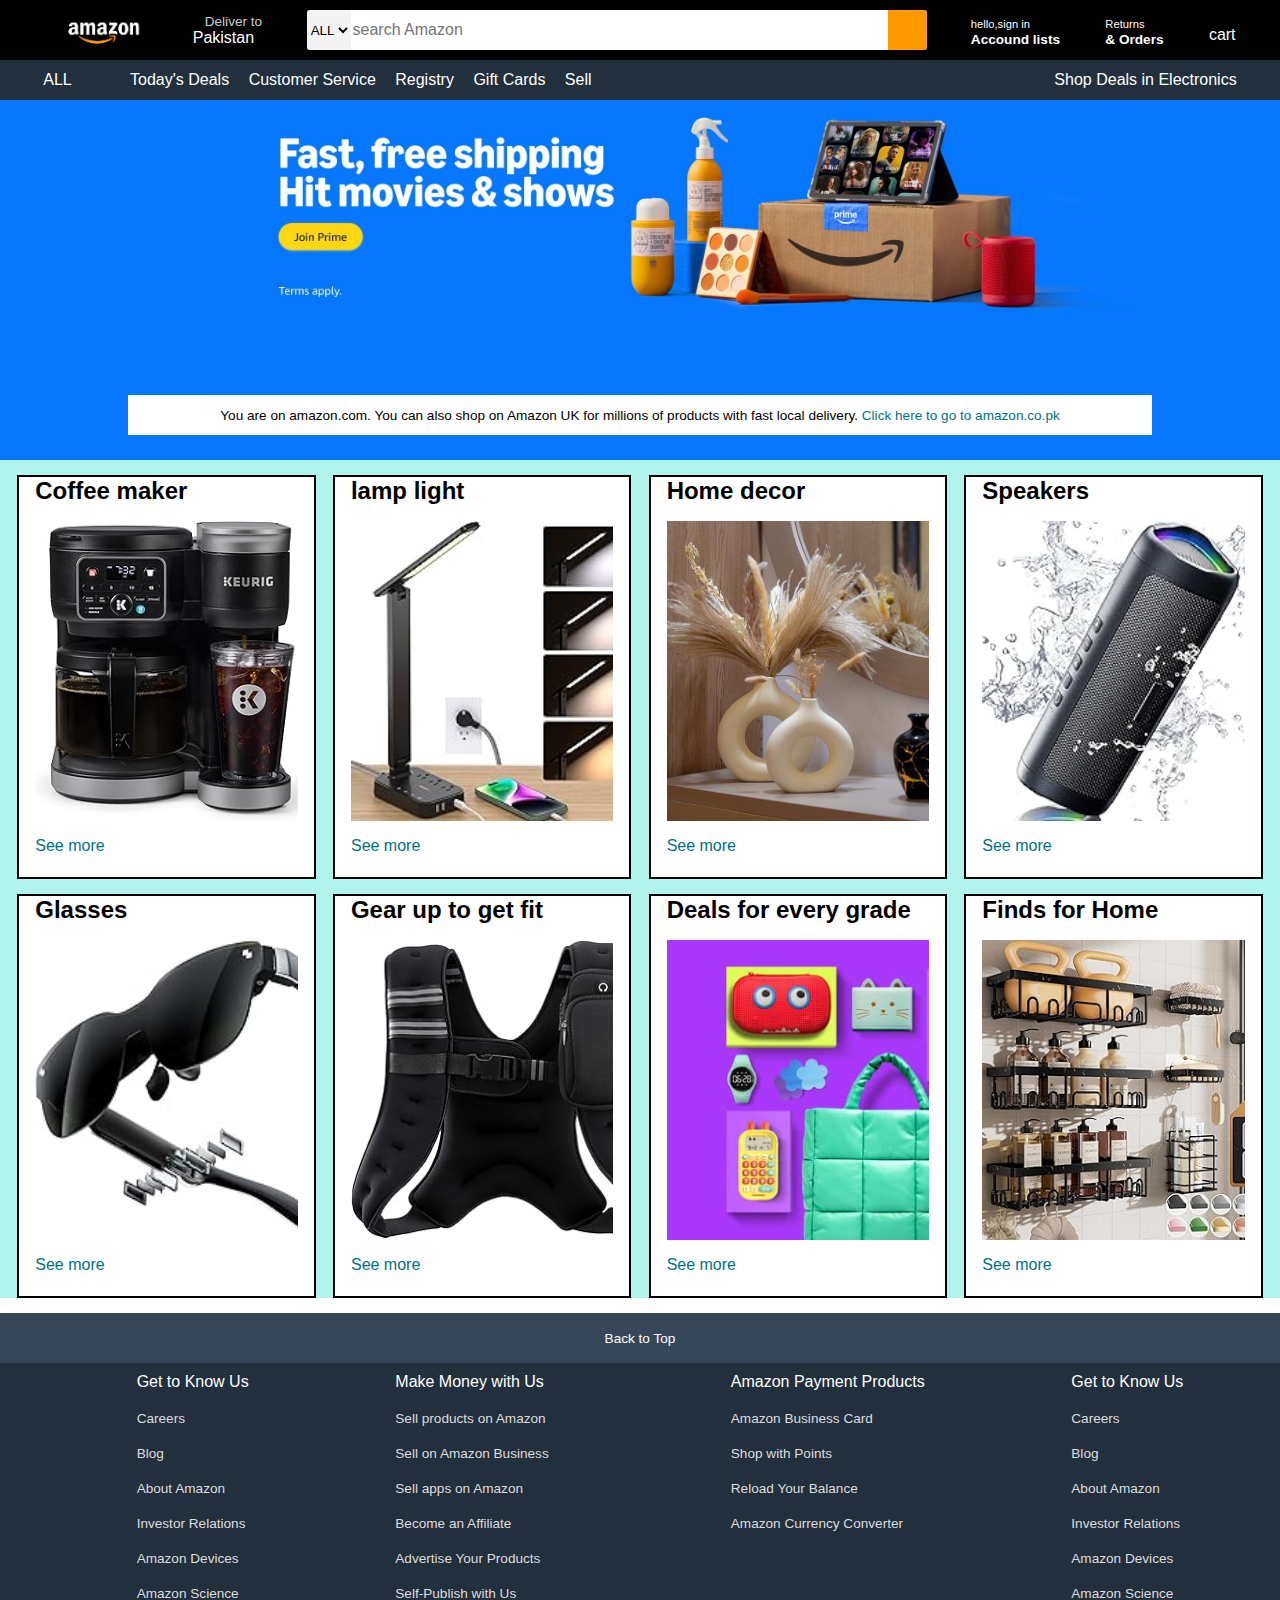
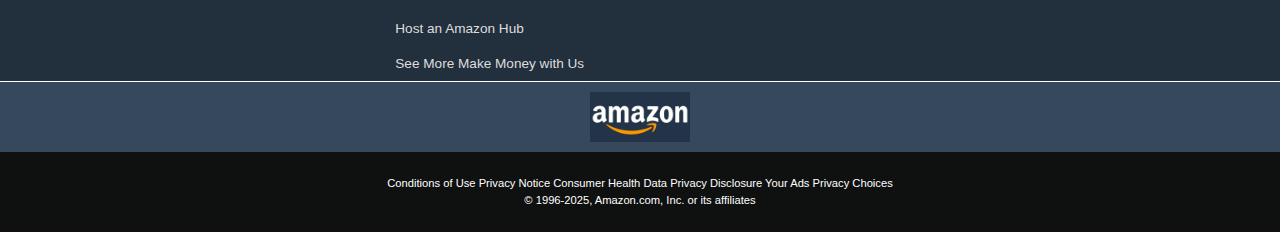
<file: Amazon damo/index.html>
<!DOCTYPE html>
<html lang="en">
<head>
    <meta charset="UTF-8">
    <meta name="viewport" content="width=device-width, initial-scale=1.0">
    <title>Amazon</title>
<link rel="stylesheet" href="https://cdnjs.cloudflare.com/ajax/libs/font-awesome/6.4.0/css/all.min.css" integrity="sha512-iecdLmaskl7CVkqkXNQ/ZH/XLlvWZOJyj7Yy7tcenmpD1ypASozpmT/E0iPtmFIB46ZmdtAc9eNBvH0H/ZpiBw==" crossorigin="anonymous" referrerpolicy="no-referrer" />
 <link rel="stylesheet" href="style.css">
</head>
<body>
  <header>
     <div class="navbar">
       <div class="nav-logo border">
         <div class="logo"></div>
       </div>
            <div class="nav-address border">
               <P class="add-first">Deliver to</P>
                 <div class="add-icon">
                 <i class="fa-solid fa-location-dot"></i>
                 <P class="add-sec">Pakistan</P>
               </div>
            </div>
            <div class="nav-search">
                <select class="search-select">
                    <option>ALL</option>
                </select>
                <input placeholder="search Amazon"class="search-input">
                <div class="search-icon">
                    <i class="fa-solid fa-magnifying-glass"></i>
                </div>

            </div>
            <div class="nav-singin border">
            <p><span>hello,sign in</span></p>
            <P class="nav-sec">Accound lists</P>
        </div>

        <div class="nav-return border">
            <p><span>Returns</span></p>
            <P class="nav-sec">& Orders</P>
          </div>
         <div class="nav-cart  border">
             <i class="fa-solid fa-cart-shopping"></i>
             cart
          </div>
     </div>




        <div class="panel">
            <div class="panel-all">
                <i class="fa-solid fa-bars"></i>
                ALL
             </div>
            <div class="panel-ops">
                <p>Today's Deals</p>
                   <p> Customer Service</p>
                    <p>Registry</p>
                    <p>Gift Cards</p>
                    <p>Sell</p>
                    </div>
                    <div class="panal-deals">
                    Shop Deals in Electronics
            
            </div>
        </div>
       
     </header>
 <div class="hero-section">
    <div class="hero-msg">
        <P>You are on amazon.com. You can also shop on Amazon UK for millions of products with fast local delivery. <a> Click here to go to amazon.co.pk</a></P>
    </div>
 </div>

<div class="Shop-section">
    <div class="box1 box" >
        <div class="box-content">
         <h2>Coffee maker</h2>
        <div class="box-img"style="background-image:url('71lXNChJJPL._AC_UL320_.jpg');"></div>
        <p>See more</p>
      </div>
    </div>

        <div class="box2 box">
            <div class="box-content">
         <h2>lamp light</h2>
        <div class="box-img"style="background-image:url('61RTVGWbTzL._AC_UY218_.jpg');"></div>
        <p>See more</p>
      </div>
        </div>

        <div class="box3 box">
            <div class="box-content">
         <h2>Home decor</h2>
        <div class="box-img"style="background-image:url('71SMQf+wVkL._AC_UL640_QL65_.jpg');"></div>
        <p>See more</p>
      </div></div>

        <div class="box4 box">
            <div class="box-content">
         <h2>Speakers</h2>
        <div class="box-img"style="background-image:url('81l7mB5LhsL._AC_UY218_.jpg');"></div>
        <p>See more</p>
      </div>
        </div>
        

         <div class="box1 box" >
        <div class="box-content">
         <h2>Glasses</h2>
        <div class="box-img"style="background-image:url('51hTDO8E0aL._AC_UL320_.jpg');"></div>
        <p>See more</p>
      </div>
    </div>

        <div class="box2 box">
            <div class="box-content">
         <h2>Gear up to get fit</h2>
        <div class="box-img"style="background-image:url('710yBz6hfUL._AC_UL320_.jpg');"></div>
        <p>See more</p>
      </div>
        </div>

        <div class="box3 box">
            <div class="box-content">
         <h2>Deals for every grade</h2>
        <div class="box-img"style="background-image:url('Fuji_SingleImageCard_BTS25_1x._SY304_CB789324272_.jpg');"></div>
        <p>See more</p>
      </div>
    </div>

        <div class="box4 box">
            <div class="box-content">
         <h2>Finds for Home</h2>
         <div class="box-img"style="background-image:url('81edNs05XiL._AC_UL320_.jpg');"></div>
        <p>See more</p>
      </div>
    </div>
  </div>

        
  <footer>
    <div class="foot-panel1">
     Back to Top
     </div>
     <div class="foot-panel2">
        <ul>
            <p>Get to Know Us </p>
            <a> Careers</a>
            <a>Blog</a>
             <a>About Amazon</a>
             <a>Investor Relations</a>   
             <a>Amazon Devices</a>
             <a>Amazon Science</a>
        </ul>
         <ul>
          <P> Make Money with Us</P> 
              <a>  Sell products on Amazon</a>
             <a> Sell on Amazon Business</a>
              <a>Sell apps on Amazon</a>
               <a>Become an Affiliate</a>
               <a>Advertise Your Products</a>
               <a>Self-Publish with Us</a>
                <a>Host an Amazon Hub</a>
             <a>See More Make Money with Us</a>

        </ul>
         <ul>
            <p>Amazon Payment Products</p>
            <a>Amazon Business Card</a>
             <a>Shop with Points</a>
               <a>Reload Your Balance</a>
                <a>Amazon Currency Converter</a>
        </ul>
         <ul>
          <p>Get to Know Us</p>

          <a>Careers</a>
          <a>Blog</a>
           <a>About Amazon</a>
             <a>Investor Relations</a>
              <a>Amazon Devices</a>
              <a>Amazon Science</a>
        </ul>
     </div>
     <div class="foot-panel3">
        <div class="logo2"></div>
     </div>

     <div class="foot-panel4">
        <div class="pages">
           <a> Conditions of Use</a>
             <a>Privacy Notice </a>
              <a>Consumer Health Data Privacy Disclosure</a>
                <a>Your Ads Privacy Choices</a>
             </div>
           <div class="copyright">
             © 1996-2025, Amazon.com, Inc. or its affiliates
         </div>
         
     </div>
  </footer>

    
   </body>
</html>
</file>
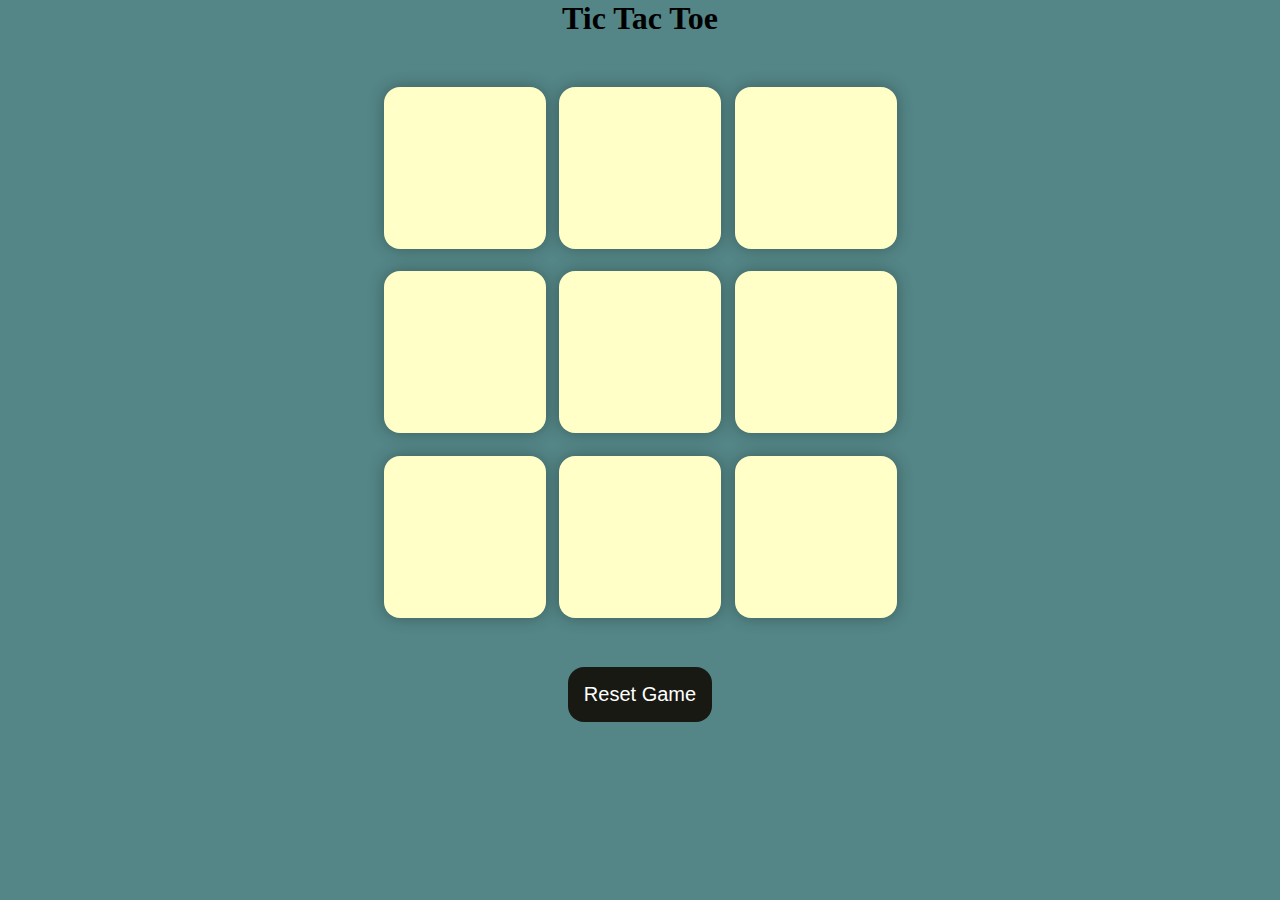
<file: built/index.html>
<!DOCTYPE html>
<html lang="en">
  <head>
    <meta charset="UTF-8" />
    <meta name="viewport" content="width=device-width, initial-scale=1.0" />
    <title>Tic-Tac-Toe Game</title>
    <link rel="stylesheet" href="style.css" />
  </head>
  <body>
    <div class="msg-container hide">
      <p id="msg">Winner</p>
      <button id="new-btn">New Game</button>
    </div>
    <main>
      <h1>Tic Tac Toe</h1>
      <div class="container">
        <div class="game">
          <button class="box"></button>
          <button class="box"></button>
          <button class="box"></button>
          <button class="box"></button>
          <button class="box"></button>
          <button class="box"></button>
          <button class="box"></button>
          <button class="box"></button>
          <button class="box"></button>
        </div>
      </div>
      <button id="reset-btn">Reset Game</button>
    </main>
    <script src="scricpt.js"></script>
  </body>
</html>
</file>
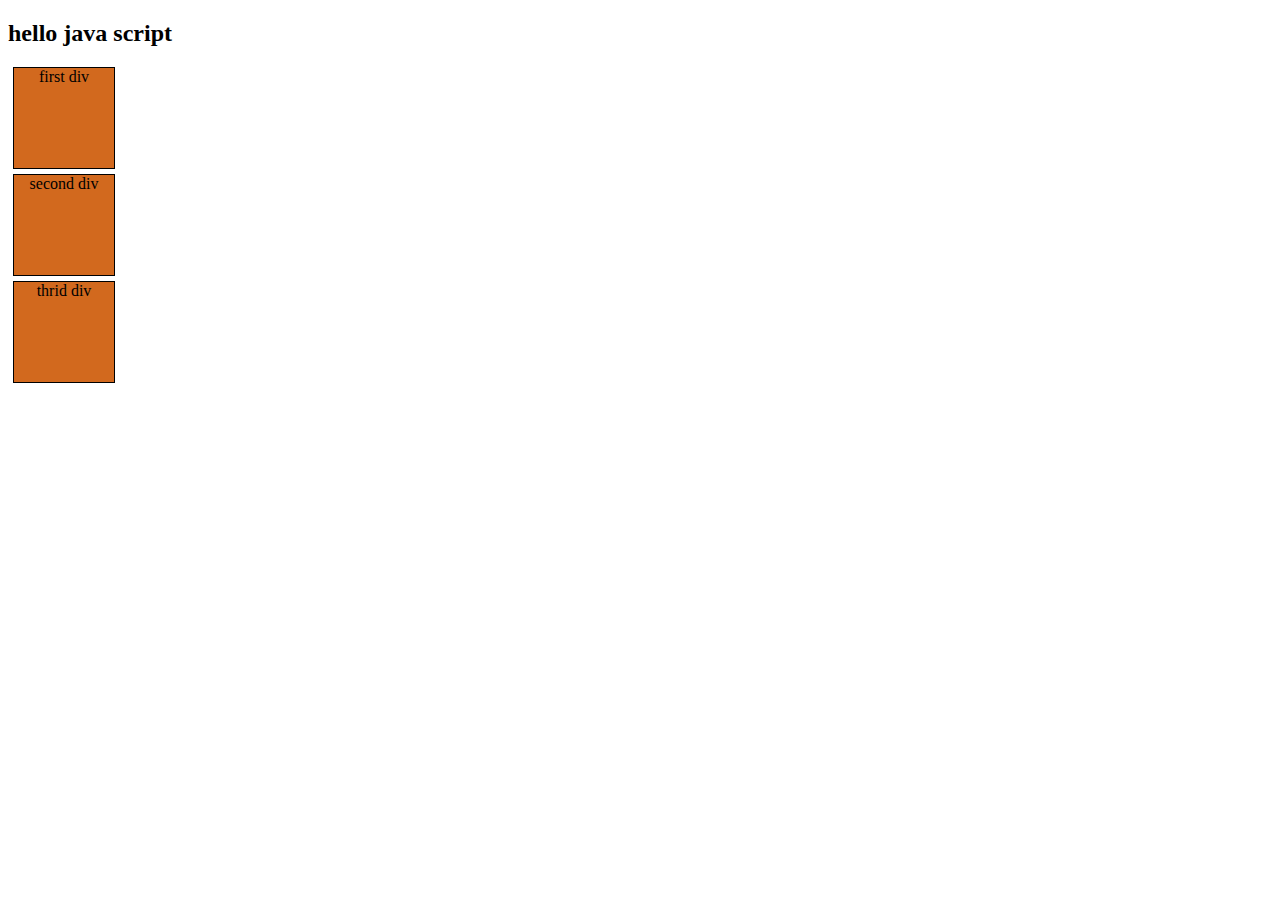
<file: dom js 2/index.html>
<!DOCTYPE html>
<html lang="en">
<head>
    <meta charset="UTF-8">
    <meta name="viewport" content="width=device-width, initial-scale=1.0">
    <title>dom js</title>
    <link rel="stylesheet" href="style.css">
</head>
<body>

    <h2>hello java script</h2>

    <div class ="box">first div</div>
    <div class ="box">second div</div>
    <div class ="box">thrid div</div>

    
    <script src="script.js"></script>
</body>
</html>
</file>
<file: Amazon damo/style.css>
*{
    margin: 0;
    font-family: arial;
    border: border-box;
}
.navbar {
 height: 60px;
 background-color:black;
 color: white;
 display: flex;
 align-items: center;
 justify-content: space-evenly;

}

.nav-logo {
   height: 50px;
   width: 100px;
}
.logo{
    background-image:url("1_Y4Nr_femv5GAQ_ZWEl7SOQ.png") ; 
    background-size: cover;
    height: 50px;
    width: 100%;
}
.border {
    border: 1.5px solid transparent;
}
.border:hover{
    border: 1.5px solid white;
}
/** box2**/

.add-first {
    color: #cccccc;
    font-size: 0.85rem;
    margin-left: 15px;
}

.add-sec{
     font-size: 1rem;
     margin-left: 3px;
}

.add-icon{
    display: flex;
    align-items: center;
}

/** box3 **/
.nav-search{
    display: flex;
    justify-content: space-evenly;
    background-color: cadetblue;
    width: 620px;
    height: 40px;
    border-radius:3px ;
}

.search-select {
    background-color: #f3f3f3;
    width: 50px;
    text-align: center;
    border-top-left-radius:3px ;
    border-bottom-left-radius: 3px; ;
    border: none;
}
.search-input {
    width: 100%;
    font-size: 1rem;
    border: none;

}
.search-icon{
    width: 45px;
    display: flex;
    justify-content: center;
    align-items: center;
    font-size: 1.2rem;
    background-color: rgb(255, 153, 0);
    border-top-right-radius:3px ;
    border-bottom-right-radius: 3px;
    color: #0f1111; 
    
}

.nav-search:hover{
    border: 2px solid orange;
}





 /** box4 **/
 span {
    font-size: 0.7rem;

 }

 .nav-sec {
    font-size: 0.85rem;
    font-weight: 700;

 }
 /** box5 **/

 .nav-cart i{
    font-size: 30px;

 }

.nav-cart {
    font-size:0.85 rem ;
    font-weight:700px;
}
/** pana **/
.panel{
    height: 40px;
    background-color: #222f3d;
    display: flex;
    color: white;
    align-items: center;
    justify-content: space-evenly;

}
.panel-ops p{
    display: inline;
    margin-left: 15px;
}
.panel-ops{
    width: 70%;
    font-size: 0.85;

}

.panel-deals{
    font-size: 0.9rem;
    font-weight: 700;
}


/** hero-section **/
.hero-section{
    background-image: url(61d5SFtZqWL._SX3000_.jpg);
    background-size:cover ;
    height:360px ;
    display: flex;
    justify-content: center;
    align-items: flex-end;


}
.hero-msg{
    background-color: white;
    color: black;
    height: 40px;
    display: flex;
    align-items: center;
    justify-content: center;
    font-size: 0.85rem;
    width: 80%;
    margin-bottom: 25px;
    

}

.hero-msg a{
   color: #007185;

}


/** shop-section **/

.Shop-section{
    display: flex;
     flex-wrap: wrap; 
    justify-content: space-evenly;
    background-color: #a6f3e9e1;

}



.box{
    height: 400px;
    border: 2px solid black;
    width: 23%;
    background-color: white;
    padding: 20px opx 15px;
    margin-top: 15px;

}


.box-img{
    height: 300px;
    background-size:cover ;
    /* background-repeat: contain; */
    margin-top: 1rem;
    margin-bottom: 1rem;

}

.box-content {
    margin-left: 1rem;
    margin-right: 1rem;

} 

.box-content p{

    color: #007185;

}

/** footer **/
footer{
    margin-top: 15px;
}
 
.foot-panel1 {
     background-color: #37475a;
     color: white;
     height: 50px;
     display: flex;
     justify-content: center;
     align-items: center;
     font-size: 0.85rem;

     
}
.foot-panel2{
    background-color: #222f3d;
    color: white;
    /* height: 300px; */
    display: flex;
    justify-content: space-evenly;
}
ul{
    margin: 10px;
}
ul a{
    display: block;
    font-size: 0.85rem;
    margin-top: 20px;
    color: #dddddd;

}

.foot-panel3{
    background-color: #36485c;
    color: white;
    border-top: 0.5px solid white;
    height: 70px;
    display: flex;
    justify-content: center;
    align-items: center;
}
.logo2{

     background-image:url("Amazon-Symbol.jpg") ;
    background-size: cover;
    height: 50px;
    width: 100px;
    

}
.foot-panel4{
    background-color: #0f1111;
    color: white;
    height: 80px;
    font-size: 0.7rem;
    text-align: center;
    
}
.pages{
  
  padding-top: 25px;

 }

 .copyright{
    padding-top: 5px;

 }
</file>
<file: built/style.css>
* {
  margin: 0;
  padding: 0;
}

body {
  background-color: #548687;
  text-align: center;
}

.container {
  height: 70vh;
  display: flex;

  justify-content: center;
  align-items: center;
}

.game {
  height: 60vmin;
  width: 60vmin;
  display: flex;
  flex-wrap: wrap;
  justify-content: center;
  align-items: center;
  gap: 1.5vmin;
}

.box {
  height: 18vmin;
  width: 18vmin;
  border-radius: 1rem;
  border: none;
  box-shadow: 0 0 1rem rgba(0, 0, 0, 0.3);
  font-size: 8vmin;
  color: #b0413e;
  background-color: #ffffc7;
}

#reset-btn {
  padding: 1rem;
  font-size: 1.25rem;
  background-color: #191913;
  color: #fff;
  border-radius: 1rem;
  border: none;
}

#new-btn {
  padding: 1rem;
  font-size: 1.25rem;
  background-color: #191913;
  color: #fff;
  border-radius: 1rem;
  border: none;
}

#msg {
  color: #ffffc7;
  font-size: 5vmin;
}

.msg-container {
  height: 100vmin;
  display: flex;
  justify-content: center;
  align-items: center;
  flex-direction: column;
  gap: 4rem;
}

.hide {
  display: none;
}
</file>
<file: dom js 2/style.css>
.box{
    height: 100px;
    width: 100px;
    border:1px solid black;
    margin: 5px;
    text-align: center;
    background-color: chocolate;
}
</file>
